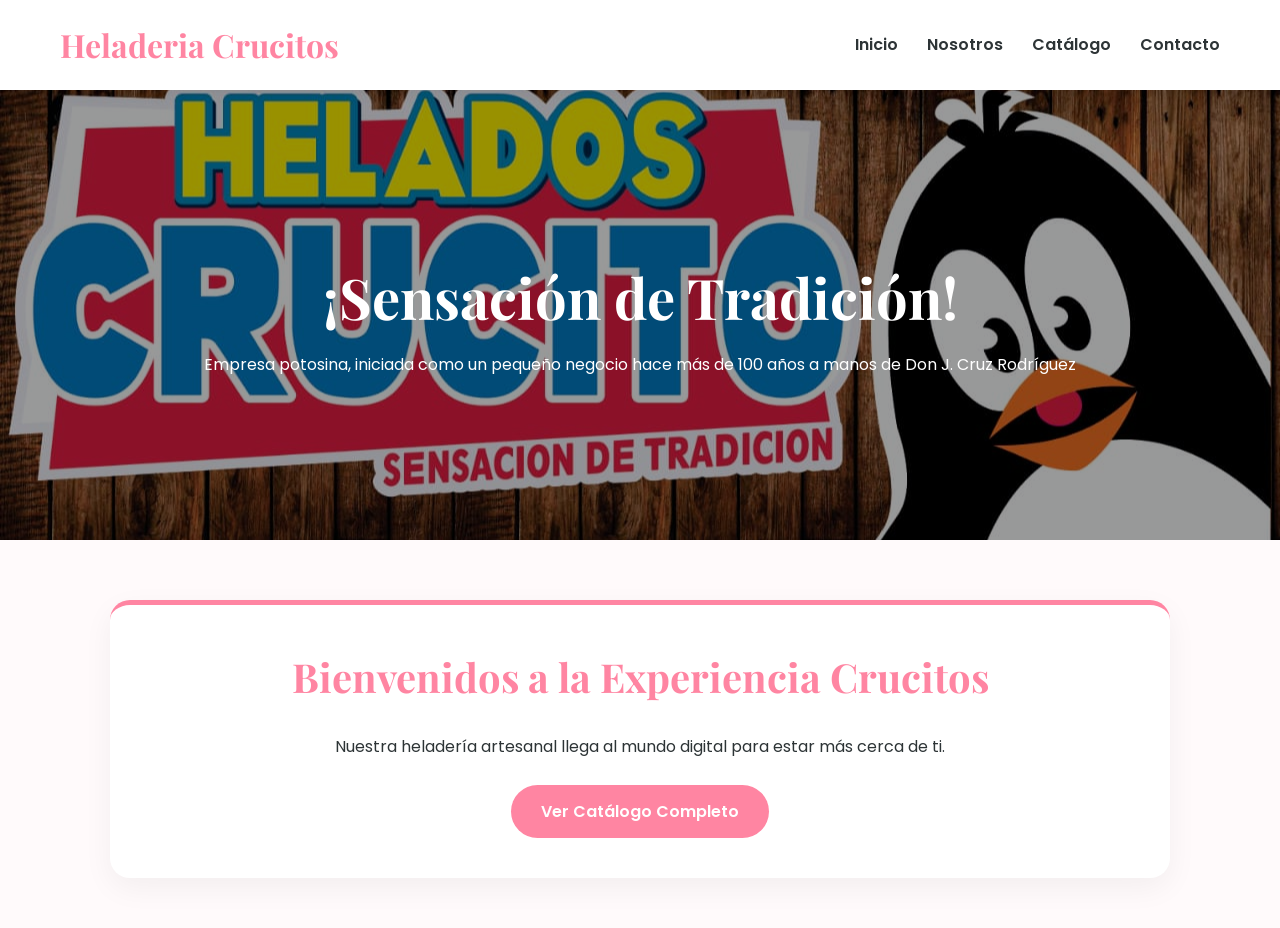
<file: index.html>
<!DOCTYPE html>
<html lang="es">
<head>
    <meta charset="UTF-8">
    <meta name="viewport" content="width=device-width, initial-scale=1.0">
    <title>Heladería Crucitos | Inicio</title>
    <link rel="stylesheet" href="style.css">
</head>
<body>
    <header>
        <div class="nav-container">
            <a href="index.html" class="logo">Heladeria Crucitos</a>
            <nav>
                <a href="index.html">Inicio</a>
                <a href="nosotros.html">Nosotros</a>
                <a href="catalogo.html">Catálogo</a>
                <a href="contacto.html">Contacto</a>
            </nav>
        </div>
    </header>

    <section class="hero" style="background-image: url('crucitoMader.jpg');">
        <div class="hero-content">
            <h1>¡Sensación de Tradición!</h1>
            <p>Empresa potosina, iniciada como un pequeño negocio hace más de 100 años a manos de Don J. Cruz Rodríguez</p>
        </div>
    </section>

    <main class="container">
        <div class="card-vistos">
            <h2>Bienvenidos a la Experiencia Crucitos</h2>
            <p>Nuestra heladería artesanal llega al mundo digital para estar más cerca de ti.</p>
            <br>
            <a href="catalogo.html" class="btn-whatsapp" style="background-color: var(--crucitos-pink);">Ver Catálogo Completo</a>
        </div>
    </main>
</body>
</html>
</file>
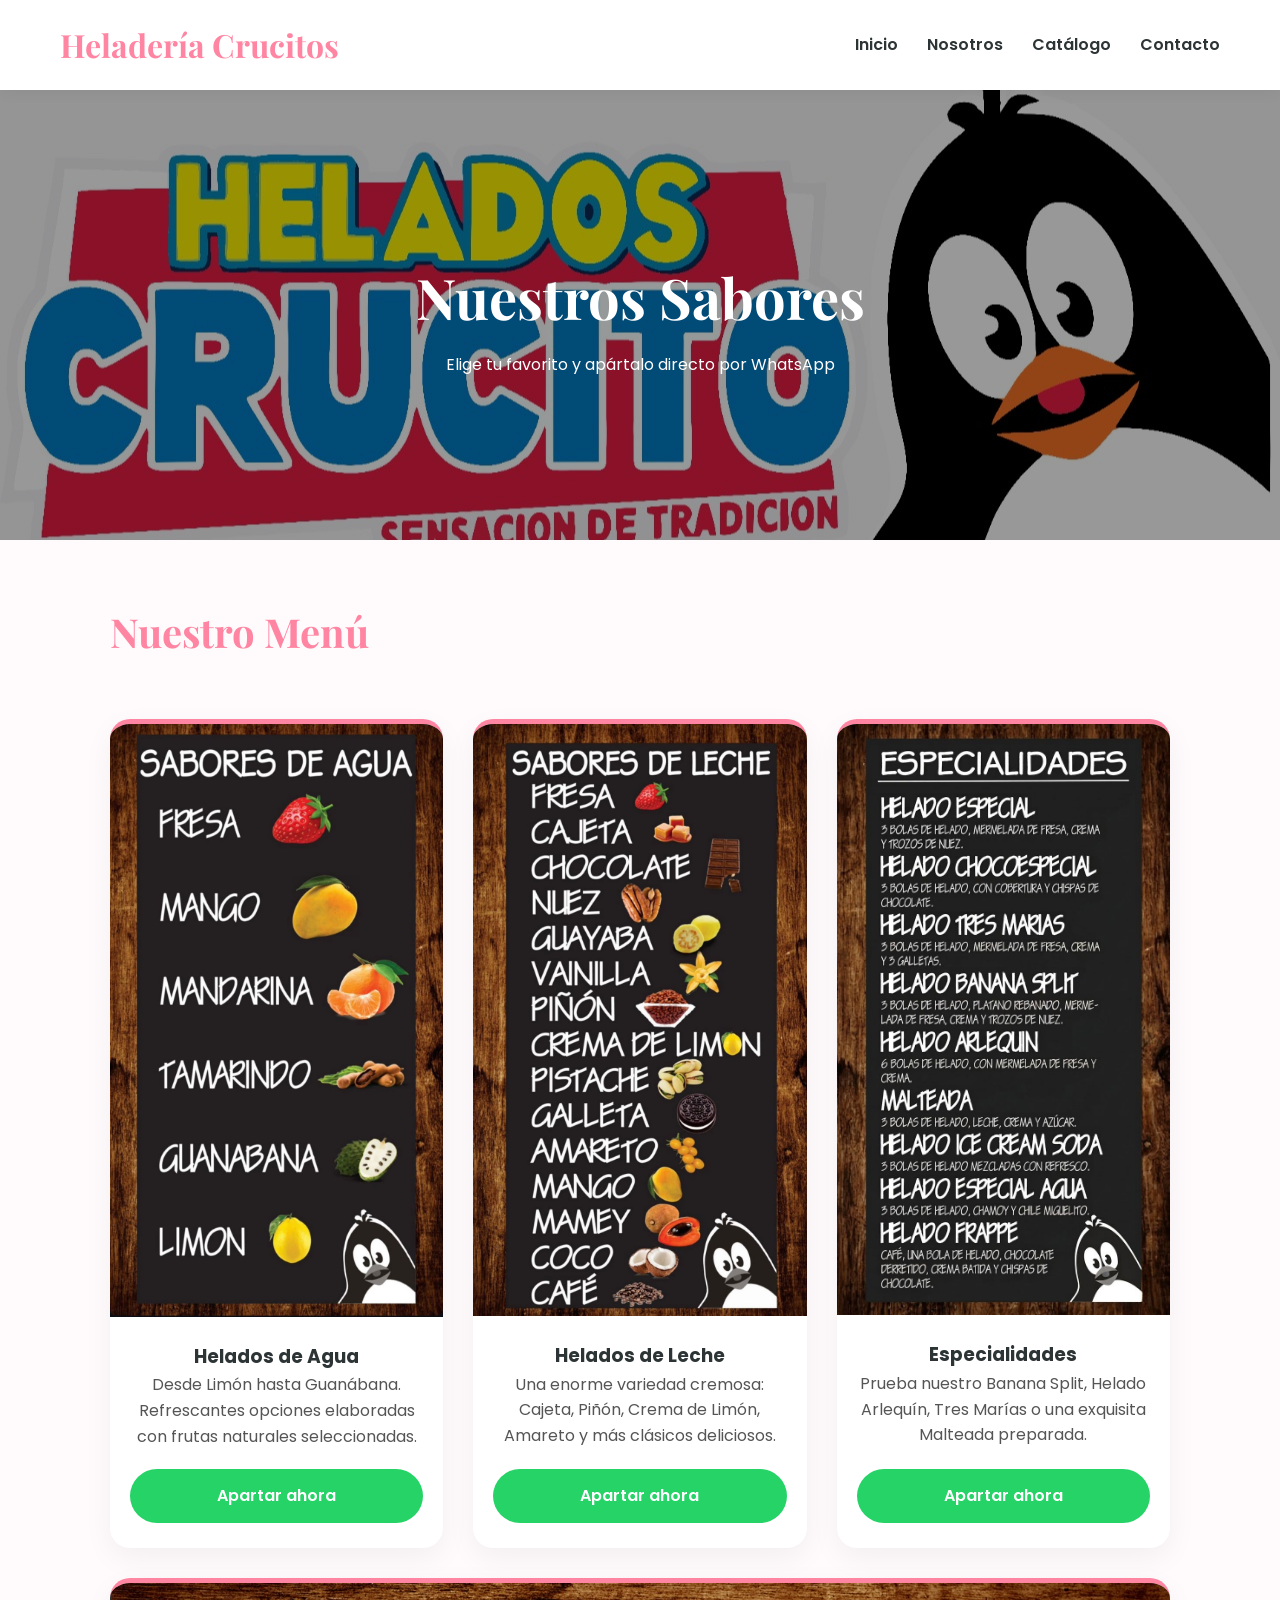
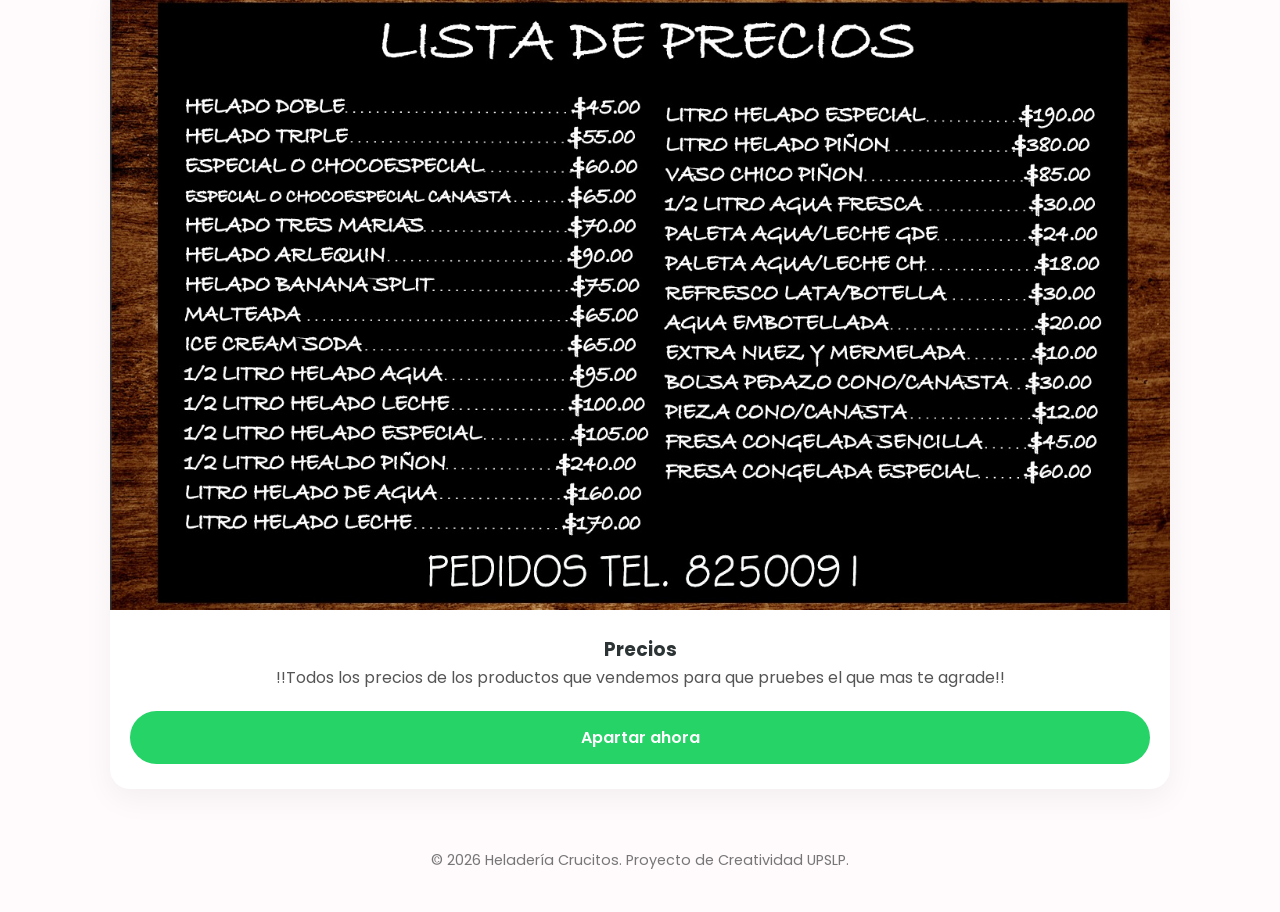
<file: catalogo.html>
<!DOCTYPE html>
<html lang="es">

<head>
    <meta charset="UTF-8">
    <meta name="viewport" content="width=device-width, initial-scale=1.0">
    <title>Catálogo - Heladería Crucitos</title>
    <link rel="stylesheet" href="style.css">
    <style>
        /* Estilos específicos para la cuadrícula de productos */
        /* DISEÑO DEL CATÁLOGO - DESPLIEGUE COMPLETO */
.catalog-grid {
    display: grid;
    grid-template-columns: repeat(auto-fit, minmax(280px, 1fr));
    gap: 30px;
    padding: 30px 0;
}

.product-card {
    background: white;
    border-radius: 20px;
    overflow: hidden;
    box-shadow: 0 10px 30px rgba(0,0,0,0.05);
    transition: transform 0.3s ease;
    text-align: center;
    border-top: 5px solid var(--crucitos-pink);
    
    /* Flexbox para que el botón siempre quede abajo aunque varíe la altura */
    display: flex;
    flex-direction: column;
    height: 100%; 
}

.product-card:hover {
    transform: translateY(-5px);
}

/* Las imágenes se adaptan al 100% de su tamaño real sin cortes */
.product-img {
    width: 100%;
    height: auto;
    display: block;
}

.product-info {
    padding: 25px 20px;
    flex-grow: 1;
    display: flex;
    flex-direction: column;
    justify-content: space-between;
}

.product-info p {
    margin-bottom: 20px;
    color: #555;
}
    </style>
</head>

<body>
    <header>
        <div class="nav-container">
            <a href="index.html" class="logo">Heladería Crucitos</a>
            <nav>
                <a href="index.html">Inicio</a>
                <a href="nosotros.html">Nosotros</a>
                <a href="catalogo.html">Catálogo</a>
                <a href="contacto.html">Contacto</a>
            </nav>
        </div>
    </header>
    <section class="hero"
        style="background-image: url(crcuito.jpg);">
        <div class="hero-content">
            <h1>Nuestros Sabores</h1>
            <p>Elige tu favorito y apártalo directo por WhatsApp</p>
        </div>
    </section>
   <main class="container">
    <h2 class="category-title">Nuestro Menú</h2>
    
    <div class="catalog-grid">
        <div class="product-card">
            <img src="agua.jpeg" alt="Sabores de Agua" class="product-img">
            <div class="product-info">
                <h3>Helados de Agua</h3>
                <p>Desde Limón hasta Guanábana. Refrescantes opciones elaboradas con frutas naturales seleccionadas.</p>
                <a href="https://wa.me/524443126426?text=Hola%20Crucitos,%20me%20gustaría%20apartar%20un%20Helado%20de%20Agua" class="btn-whatsapp">Apartar ahora</a>
            </div>
        </div>

        <div class="product-card">
            <img src="leche.jpeg" alt="Sabores de Leche" class="product-img">
            <div class="product-info">
                <h3>Helados de Leche</h3>
                <p>Una enorme variedad cremosa: Cajeta, Piñón, Crema de Limón, Amareto y más clásicos deliciosos.</p>
                <a href="https://wa.me/524443126426?text=Hola%20Crucitos,%20me%20gustaría%20apartar%20un%20Helado%20de%20Leche" class="btn-whatsapp">Apartar ahora</a>
            </div>
        </div>

        <div class="product-card">
            <img src="especialidades.jpeg" alt="Especialidades" class="product-img">
            <div class="product-info">
                <h3>Especialidades</h3>
                <p>Prueba nuestro Banana Split, Helado Arlequín, Tres Marías o una exquisita Malteada preparada.</p>
                <a href="https://wa.me/524443126426?text=Hola%20Crucitos,%20me%20gustaría%20apartar%20una%20Especialidad" class="btn-whatsapp">Apartar ahora</a>
            </div>
        </div>
    </div>

     <div class="product-card">
            <img src="precios.jpeg" alt="precios" class="product-img">
            <div class="product-info">
                <h3>Precios</h3>
                <p>!!Todos los precios de los productos que vendemos para que pruebes el que mas te agrade!!</p>
                <a href="https://wa.me/524443126426?text=Hola%20Crucitos,%20me%20gustaría%20apartar%20una%20Especialidad" class="btn-whatsapp">Apartar ahora</a>
            </div>
        </div>
    </div>
</main>
    <footer style="text-align: center; padding: 40px 0; color: #777; font-size: 0.9rem;">
        <p>&copy; 2026 Heladería Crucitos. Proyecto de Creatividad UPSLP.</p>
    </footer>
</body>

</html>
</file>
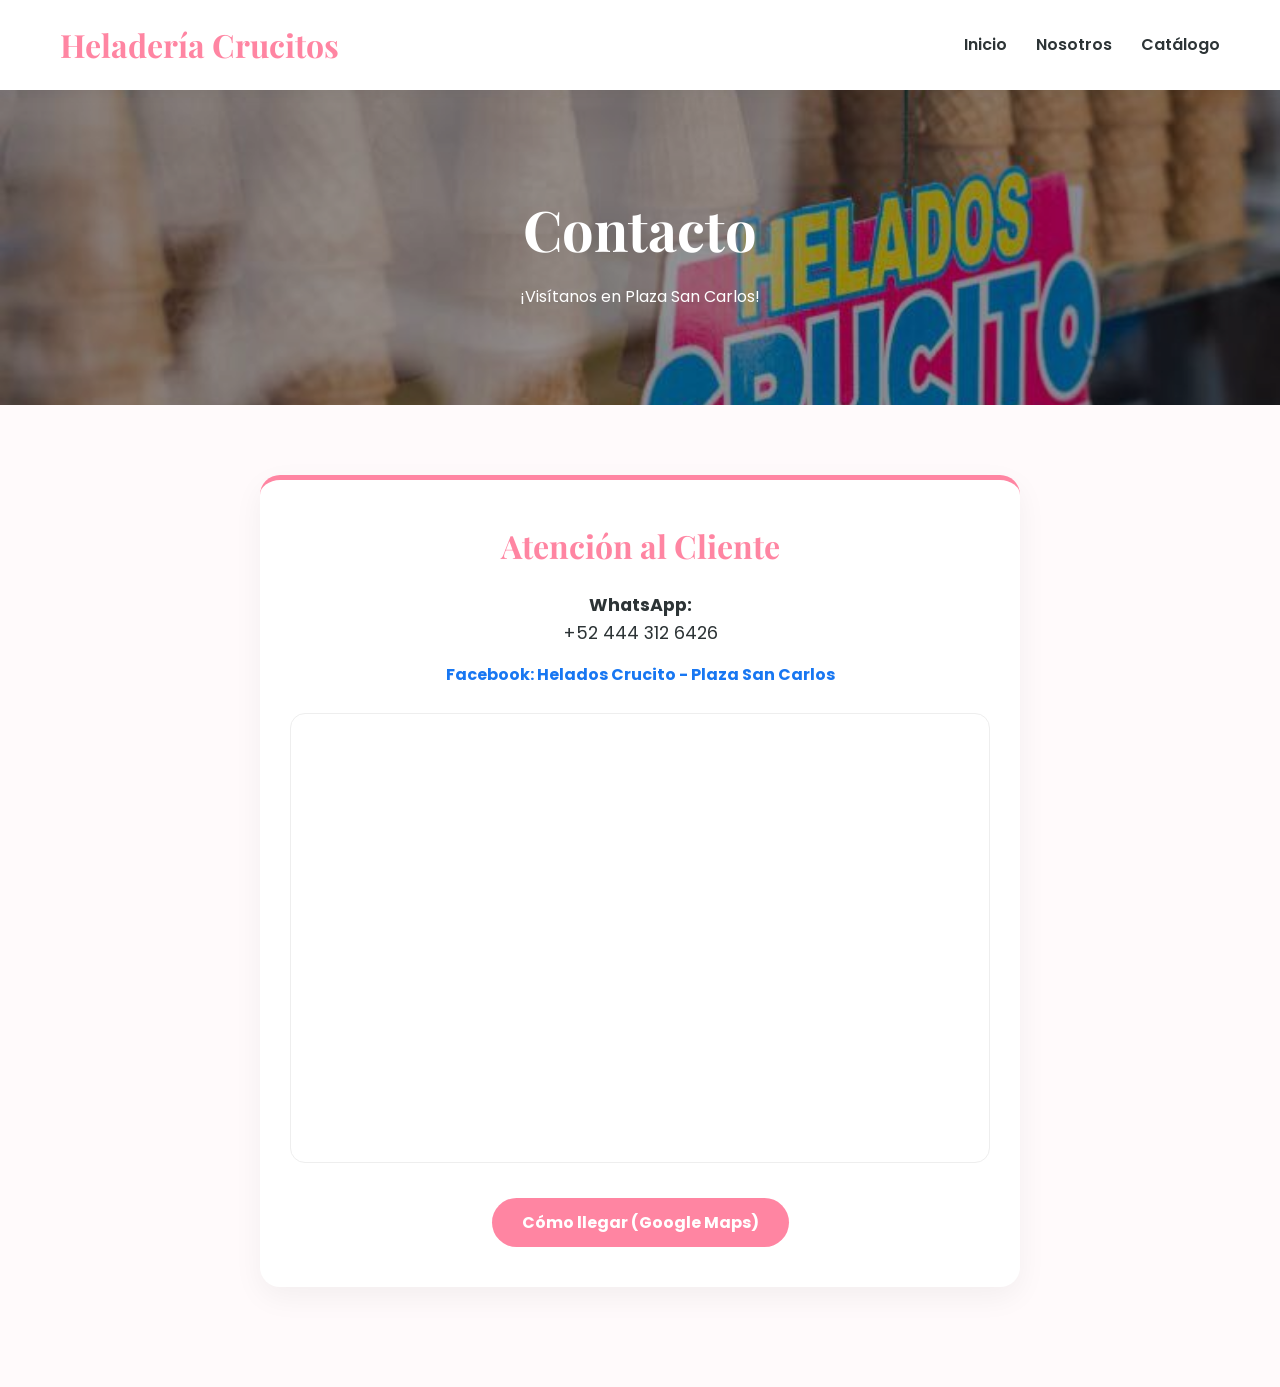
<file: contacto.html>
<!DOCTYPE html>
<html lang="es">
<head>
    <meta charset="UTF-8">
    <meta name="viewport" content="width=device-width, initial-scale=1.0">
    <title>Contacto - Heladería Crucitos</title>
    <link rel="stylesheet" href="style.css">
    <style>
        .contacto-container {
            max-width: 800px; /* Tamaño ajustado para una sola columna */
            margin: 50px auto;
            padding: 20px;
            animation: fadeInUp 0.8s ease-out;
        }
        .info-card {
            background: white;
            padding: 40px 30px;
            border-radius: 20px;
            box-shadow: 0 10px 30px rgba(0,0,0,0.05);
            text-align: center;
            border-top: 5px solid var(--crucitos-pink);
            margin-bottom: 30px;
        }
        .info-card h3 {
            font-family: 'Playfair Display', serif;
            margin-bottom: 20px;
            color: var(--crucitos-pink);
            font-size: 2rem;
        }
        .contact-detail {
            margin: 15px 0;
            font-size: 1.1rem;
        }
        .contact-detail strong {
            color: var(--secondary-purple);
        }
        
        .map-container {
            width: 100%;
            height: 450px;
            border-radius: 15px;
            overflow: hidden;
            margin: 25px 0;
            border: 1px solid #eee;
        }
        .btn-action {
            display: inline-block;
            background-color: var(--crucitos-pink);
            color: white;
            padding: 12px 30px;
            text-decoration: none;
            border-radius: 50px;
            transition: transform 0.3s ease, background-color 0.3s ease;
            font-weight: bold;
            margin-top: 10px;
        }
        .btn-action:hover {
            transform: translateY(-3px);
            filter: brightness(1.1);
        }
        .facebook-link {
            display: block;
            margin-top: 15px;
            color: #1877F2; /* Color corporativo de Facebook */
            text-decoration: none;
            font-weight: bold;
        }
    </style>
</head>
<body>
    <header>
        <div class="nav-container">
            <a href="index.html" class="logo">Heladería Crucitos</a>
            <nav>
                <a href="index.html">Inicio</a>
                <a href="nosotros.html">Nosotros</a>
                <a href="catalogo.html">Catálogo</a>
            </nav>
        </div>
    </header>

    <section class="hero" style="height: 35vh; background-image: url('foto.jpg');">
        <div class="hero-content">
            <h1>Contacto</h1>
            <p>¡Visítanos en Plaza San Carlos!</p>
        </div>
    </section>

    <main class="contacto-container">
        <!-- Información de Contacto -->
        <div class="info-card">
            <h3>Atención al Cliente</h3>
            <div class="contact-detail">
                <strong>WhatsApp:</strong> <br>
                <a href="https://wa.me/524443126426" style="text-decoration: none; color: inherit;">+52 444 312 6426</a>
            </div>
            
            <a href="https://www.facebook.com/people/Helados-Crucito-Plaza-del-Valle/100063953472002/" target="_blank" class="facebook-link">
                Facebook: Helados Crucito - Plaza San Carlos
            </a>

            <div class="map-container">
                <iframe 
                    src="https://www.google.com/maps/embed?pb=!1m18!1m12!1m3!1d3695.6263654126797!2d-101.03067879999999!3d22.140217099999997!2m3!1f0!2f0!3f0!3m2!1i1024!2i768!4f13.1!3m3!1m2!1s0x842a99292747d6c5%3A0x110b82a427feaef4!2sHelados%20Crucito!5e0!3m2!1ses-419!2smx!4v1778638847924!5m2!1ses-419!2smx" 
                    width="100%" 
                    height="100%" 
                    style="border:0;" 
                    allowfullscreen="" 
                    loading="lazy" 
                    referrerpolicy="no-referrer-when-downgrade">
                </iframe>
            </div>

            <a href="https://maps.app.goo.gl/hioFZZM7u6q38SzB8" target="_blank" class="btn-action">
                Cómo llegar (Google Maps)
            </a>
        </div>
    </main>
</body>
</html>
</file>
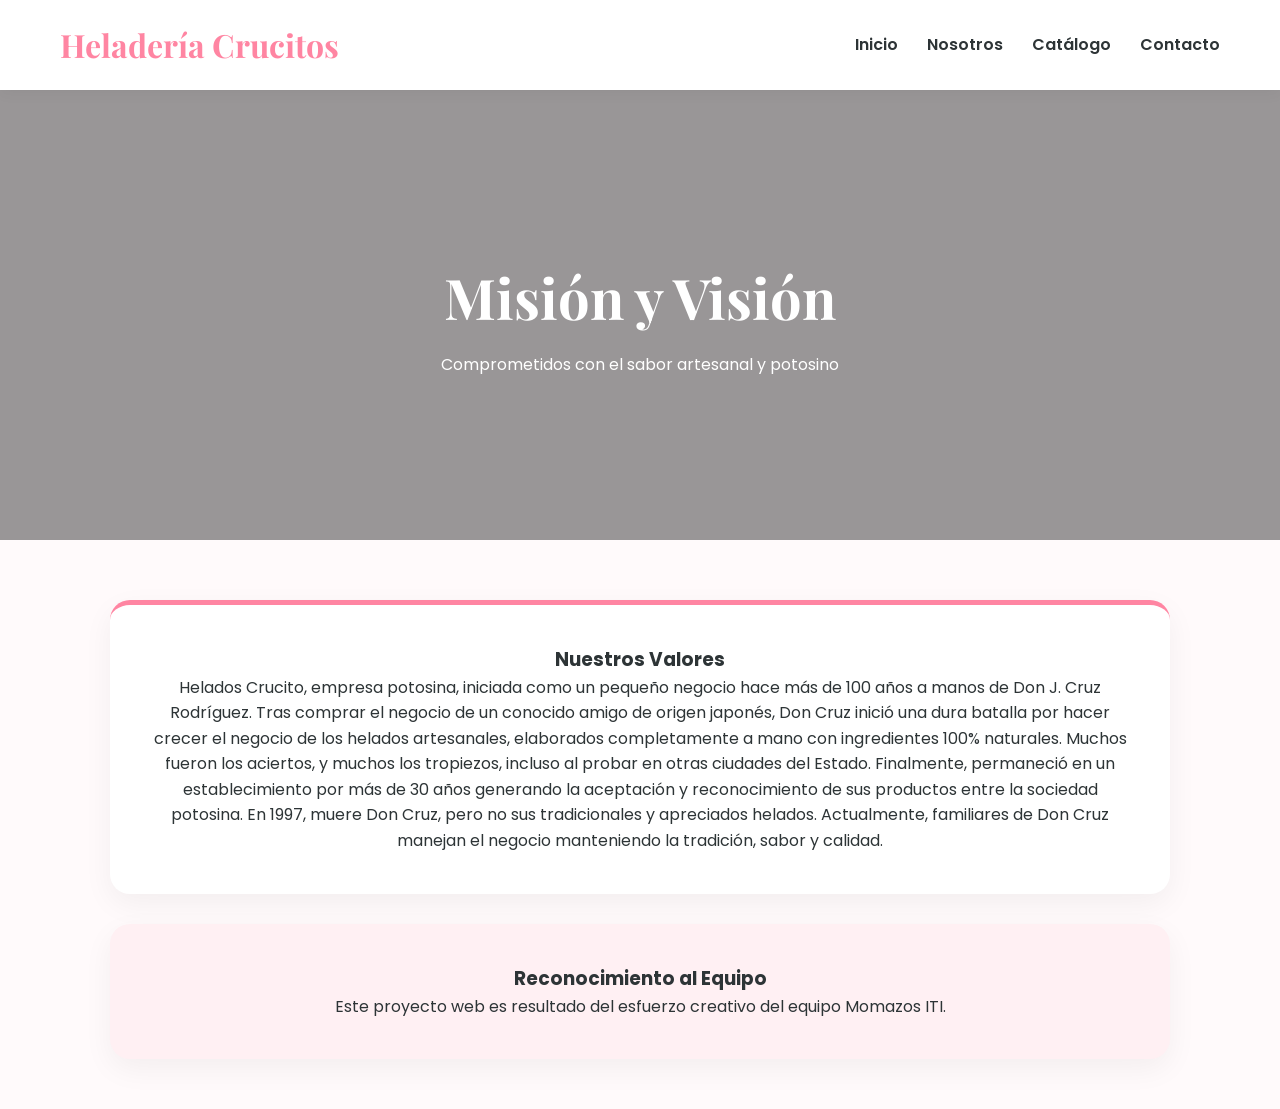
<file: nosotros.html>
<!DOCTYPE html>
<html lang="es">
<head>
    <meta charset="UTF-8">
    <meta name="viewport" content="width=device-width, initial-scale=1.0">
    <title>Nosotros | Heladería Crucitos</title>
    <link rel="stylesheet" href="style.css">
</head>
<body>
    <header>
        <div class="nav-container">
            <a href="index.html" class="logo">Heladería Crucitos</a>
            <nav>
                <a href="index.html">Inicio</a>
                <a href="nosotros.html">Nosotros</a>
                <a href="catalogo.html">Catálogo</a>
                <a href="contacto.html">Contacto</a>
            </nav>
        </div>
    </header>

    <section class="hero" style="background-image: url('https://images.unsplash.com/photo-1551024601-bec78aea704b?auto=format&fit=crop&w=1350&q=80');">
        <div class="hero-content">
            <h1>Misión y Visión</h1>
            <p>Comprometidos con el sabor artesanal y potosino</p>
        </div>
    </section>

    <main class="container">
        <div class="card-vistos">
            <h3>Nuestros Valores</h3>
            <p>Helados Crucito, empresa potosina, iniciada como un pequeño negocio hace más de 100 años a manos de Don J. Cruz Rodríguez. Tras comprar el negocio de un conocido amigo de origen japonés, Don Cruz inició una dura batalla por hacer crecer el negocio de los helados artesanales, elaborados completamente a mano con ingredientes 100% naturales. Muchos fueron los aciertos, y muchos los tropiezos, incluso al probar en otras ciudades del Estado. Finalmente, permaneció en un establecimiento por más de 30 años generando la aceptación y reconocimiento de sus productos entre la sociedad potosina. En 1997, muere Don Cruz, pero no sus tradicionales y apreciados helados. Actualmente, familiares de Don Cruz manejan el negocio manteniendo la tradición, sabor y calidad.</p>
        </div>
        <div class="card-vistos" style="background-color: #fff0f3; border: none;">
            <h3>Reconocimiento al Equipo</h3>
            <p>Este proyecto web es resultado del esfuerzo creativo del equipo Momazos ITI.</p>
        </div>
    </main>
</body>
</html>
</file>
<file: style.css>
/* FUENTES Y VARIABLES GLOBALES */
@import url('https://fonts.googleapis.com/css2?family=Playfair+Display:wght@700&family=Poppins:wght@300;400;600&display=swap');

:root {
    --primary-soft: #fce4ec;
    --crucitos-pink: #ff85a2;
    --dark-text: #2d3436;
    --glass: rgba(255, 255, 255, 0.95);
    --accent-gold: #d4af37;
}

/* RESET GENERAL */
* {
    margin: 0;
    padding: 0;
    box-sizing: border-box;
}

body {
    font-family: 'Poppins', sans-serif;
    background-color: #fffafb;
    color: var(--dark-text);
    line-height: 1.6;
    overflow-x: hidden; /* Evita scroll horizontal en móviles */
}

/* NAVEGACIÓN RESPONSIVA */
header {
    background: var(--glass);
    backdrop-filter: blur(10px);
    position: sticky;
    top: 0;
    z-index: 1000;
    padding: 1.2rem 0;
    box-shadow: 0 2px 15px rgba(0,0,0,0.05);
}

.nav-container {
    display: flex;
    justify-content: space-between;
    align-items: center;
    max-width: 1200px;
    margin: 0 auto;
    padding: 0 20px;
}

.logo {
    font-family: 'Playfair Display', serif;
    font-size: 2rem;
    color: var(--crucitos-pink);
    text-decoration: none;
    font-weight: 700;
}

nav a {
    text-decoration: none;
    color: var(--dark-text);
    margin-left: 25px;
    font-weight: 600;
    transition: color 0.3s ease;
}

nav a:hover {
    color: var(--crucitos-pink);
}

/* SECCIÓN HERO (BANNER) */
.hero {
    height: 50vh;
    background-size: cover;
    background-position: center;
    display: flex;
    align-items: center;
    justify-content: center;
    color: white;
    text-align: center;
    position: relative;
    margin-bottom: 40px;
}

.hero::before {
    content: "";
    position: absolute;
    top: 0; left: 0; width: 100%; height: 100%;
    background: rgba(0,0,0,0.4);
}

.hero-content {
    position: relative;
    z-index: 1;
    padding: 0 20px;
}

.hero-content h1 {
    font-family: 'Playfair Display', serif;
    font-size: 3.5rem;
    margin-bottom: 10px;
}

/* CONTENEDORES Y TARJETAS PROFESIONALES */
.container {
    max-width: 1100px;
    margin: 0 auto;
    padding: 20px;
}

.card-vistos {
    background: white;
    padding: 40px;
    border-radius: 20px;
    box-shadow: 0 10px 30px rgba(0,0,0,0.05);
    margin-bottom: 30px;
    border-top: 5px solid var(--crucitos-pink);
    text-align: center;
}

h2 {
    font-family: 'Playfair Display', serif;
    font-size: 2.5rem;
    color: var(--crucitos-pink);
    margin-bottom: 25px;
}

/* BOTONES ESTILO WHATSAPP */
.btn-whatsapp {
    display: inline-block;
    background-color: #25d366;
    color: white;
    padding: 14px 30px;
    border-radius: 50px;
    text-decoration: none;
    font-weight: 600;
    transition: all 0.3s ease;
    border: none;
    cursor: pointer;
}

.btn-whatsapp:hover {
    background-color: #128c7e;
    transform: scale(1.05);
}

/* DISEÑO DEL CATÁLOGO - DESPLIEGUE COMPLETO */
.catalog-grid {
    display: grid;
    grid-template-columns: repeat(auto-fit, minmax(280px, 1fr));
    gap: 30px;
    padding: 30px 0;
}

.product-card {
    background: white;
    border-radius: 20px;
    overflow: hidden;
    box-shadow: 0 10px 30px rgba(0,0,0,0.05);
    transition: transform 0.3s ease;
    text-align: center;
    border-top: 5px solid var(--crucitos-pink);
    
    /* Flexbox para que el botón siempre quede abajo aunque varíe la altura */
    display: flex;
    flex-direction: column;
    height: 100%; 
}

.product-card:hover {
    transform: translateY(-5px);
}

/* Las imágenes se adaptan al 100% de su tamaño real sin cortes */
.product-img {
    width: 100%;
    height: auto;
    display: block;
}

.product-info {
    padding: 25px 20px;
    flex-grow: 1;
    display: flex;
    flex-direction: column;
    justify-content: space-between;
}

.product-info p {
    margin-bottom: 20px;
    color: #555;
}

/* MEDIA QUERIES PARA CELULARES (RESPONSIVE) */
@media (max-width: 768px) {
    .nav-container {
        flex-direction: column;
        text-align: center;
    }

    nav {
        margin-top: 15px;
        width: 100%;
    }

    nav a {
        margin: 0 10px;
        display: inline-block;
        font-size: 0.9rem;
    }

    .hero-content h1 {
        font-size: 2.2rem;
    }

    .hero {
        height: 40vh;
    }

    .catalog-grid {
        grid-template-columns: 1fr; /* Una sola columna en móvil */
        padding: 20px;
    }

    .card-vistos {
        padding: 25px;
        margin: 10px;
    }

    h2 {
        font-size: 1.8rem;
    }
}
</file>
